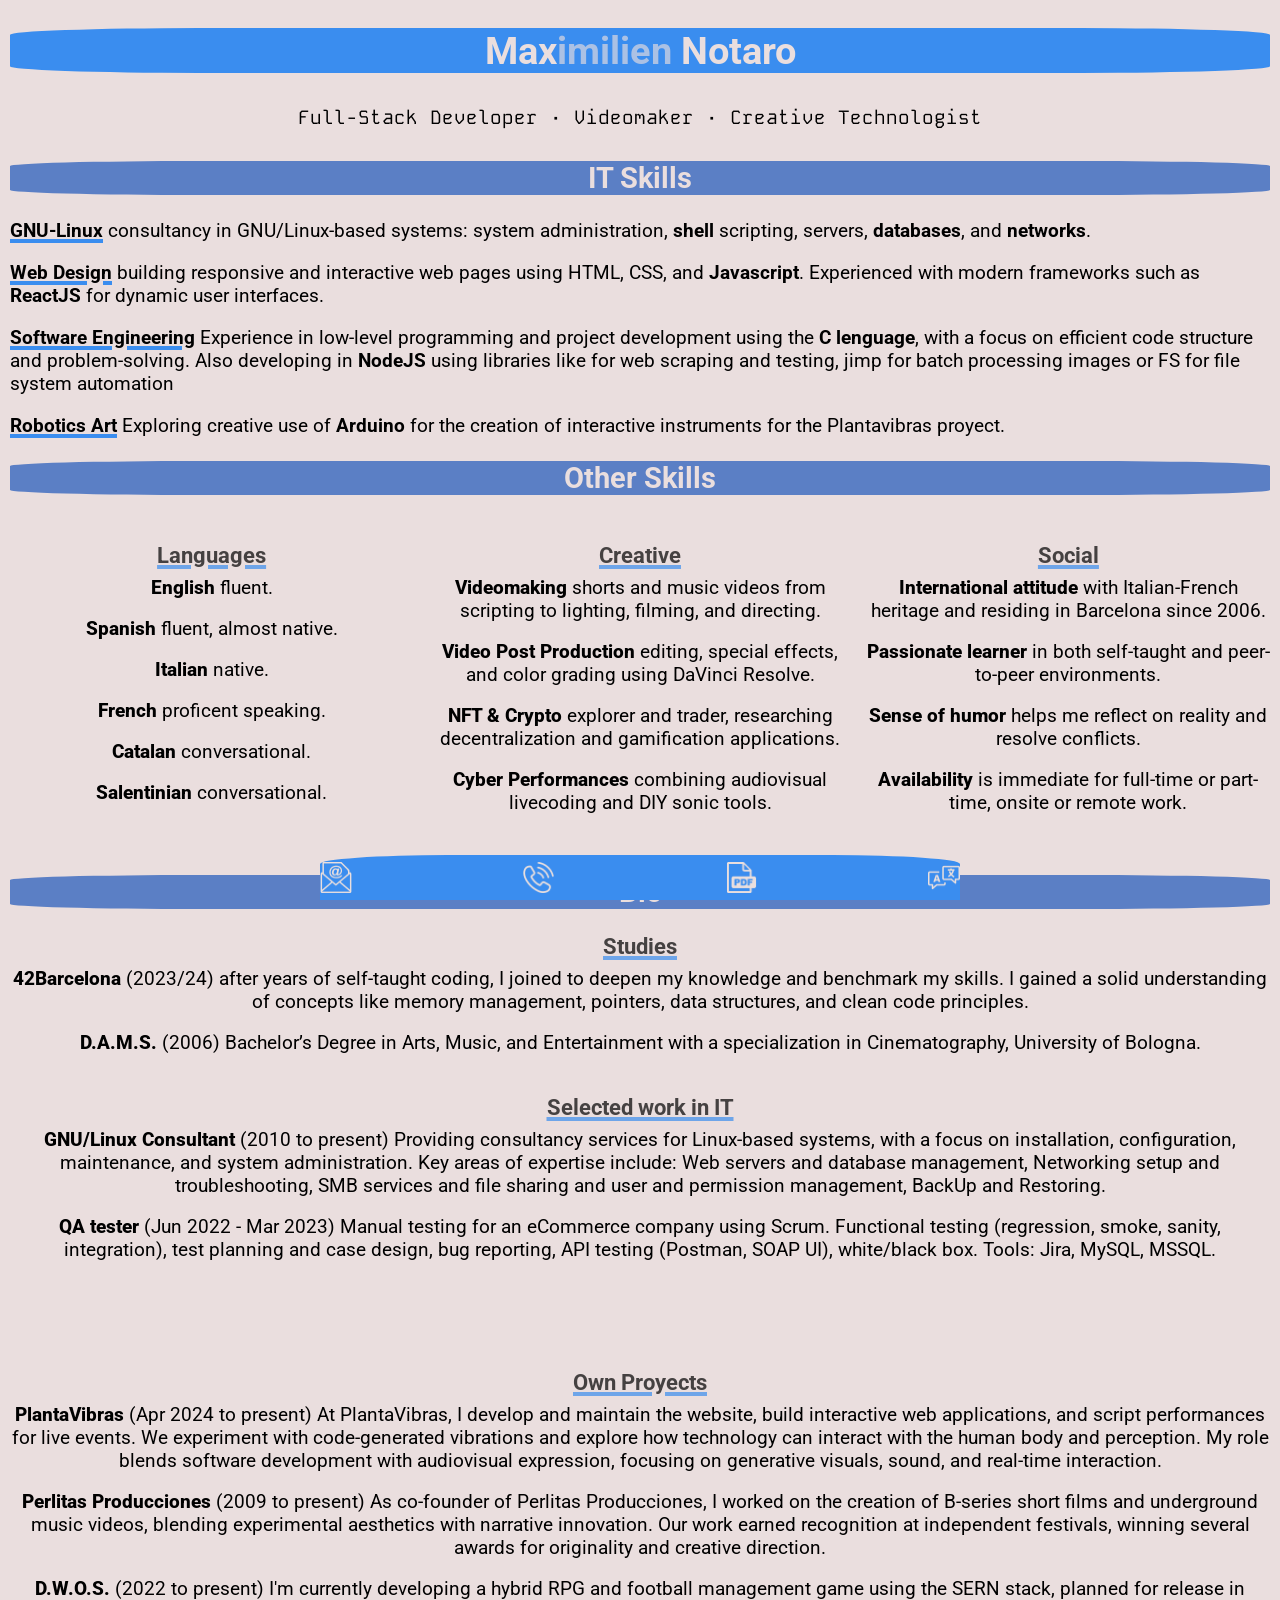
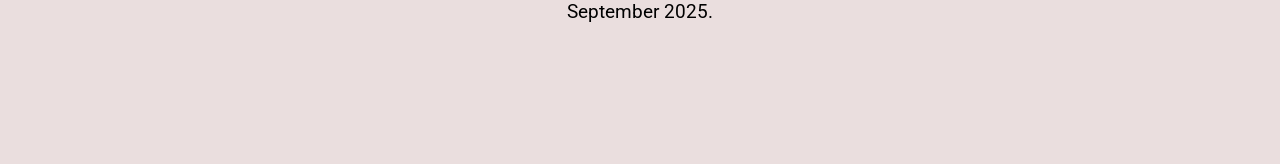
<file: index.html>
<!DOCTYPE html>
<html lang="en">
<head>
    <meta charset="UTF-8">
    <meta http-equiv="X-UA-Compatible" content="IE=edge">
    <meta name="viewport" content="width=device-width, initial-scale=1.0">
    <meta name="author" content="mrhumildad">
    <meta http-equiv='cache-control' content='no-cache'> 
    <meta http-equiv='expires' content='0'> 
    <meta http-equiv='pragma' content='no-cache'>
		<link rel="apple-touch-icon" sizes="180x180" href="img/apple-touch-icon.png">
		<link rel="icon" type="image/png" sizes="32x32" href="img/favicon-32x32.png">
		<link rel="icon" type="image/png" sizes="16x16" href="img/favicon-16x16.png">
		<link rel="manifest" href="img/site.webmanifest">
		<link rel="mask-icon" href="img/safari-pinned-tab.svg" color="#5bbad5">
		<meta name="msapplication-TileColor" content="#da532c">
		<meta name="theme-color" content="#ffffff">
    <link rel="preconnect" href="https://fonts.googleapis.com">
    <link rel="preconnect" href="https://fonts.gstatic.com" crossorigin>
    <link rel="stylesheet" href="styles.css">
    <!-- print style overrides -->
    <link rel="stylesheet" media="print" href="print.css" />
    <link href="https://fonts.googleapis.com/css2?family=Roboto:ital,wght@0,400;0,900;1,400&display=swap" rel="stylesheet">
    <link href="https://fonts.googleapis.com/css2?family=Kode+Mono:wght@400..700&display=swap" rel="stylesheet">
    <title>Max Notaro's CV</title>
</head>
<body>
	
  <div id="header">
    <h1>Max<span id="imilien">imilien</span> Notaro</h1>
  </div>


  <div id="presentation">
		<div id="linksQR">
			<div id="QR-cont" class="print">
				<img id="QR-img" src="./img/qr-code.png" alt="go to responsive C.V.">
			</div>
<!-- 			<div id="links" class="">
				<div class="print">
					<span class="skill-title">TEL.:   </span>
					<span > +34 667 895 921</span>
				</div>
				<div class="print">
					<span class="skill-title">MAIL:   </span>
					<span > notaromaximilien@gmail.com</span>
				</div>
        <div>
					<a class="noprint skill-title" href="https://github.com/mrHumildad">mrhumildad</a>
					<span class="print skill-title">https://github.com/mrHumildad   </span>
					<span > my personal GitHub page.</span>
				</div>
        <div>
					<a class="noprint skill-title" href="https://lalluvia.com/max/">D.W.O.S.</a>
					<span class="print skill-title">https://lalluvia.com/max/   </span>
					<span > ReactJS soccer manager game (WIP).</span>
				</div>
				<div>
						<a class="noprint skill-title" href="https://www.plantavibras.com/">PlantaVibras</a>
						<span class="print skill-title">https://www.plantavibras.com/   </span>
						<span >coding performance proyect.</span>
				</div>
			</div> -->
		</div>
      <p id="headline">Full-Stack Developer · Videomaker · Creative Technologist</p>
    </p>
  </div>
  <h2>IT Skills</h2>
  <div id="tech-skills">
		<p class="skill-parr">
			<span class="skill-title"><b>GNU-Linux</b></span>
<!-- 			<span class="skill-text"> user since 2010, proficient in <span class="accent">shell</span> navigation and basic <span class="accent">scripting</span>. Comfortable working with tools like <span class="accent">Davinci Resolve</span>, <span class="accent">GIMP</span> and <span class="accent">VS Code</span> and more.</span>-->
      <span class="skill-text"> consultancy in GNU/Linux-based systems: system administration, <span class="accent">shell</span> scripting, servers, <span class="accent">databases</span>, and <span class="accent">networks</span>.</span>
		</p>
		<p class="skill-parr">
			<span class="skill-title"><b>Web Design</b></span>
			<span class="skill-text"> building responsive and interactive web pages using HTML, CSS, and <span class="accent">Javascript</span>. Experienced with modern frameworks such as <span class="accent">ReactJS</span> for dynamic user interfaces.</span>
		</p>
		<p class="skill-parr">
			<span class="skill-title"><b>Software Engineering</b></span>
			<span class="skill-text">Experience in low-level programming and project development using the <span class="accent">C lenguage</span>, with a focus on efficient code structure and problem-solving. Also developing in  <span class="accent">NodeJS</span> using libraries like for web scraping and testing, jimp for batch processing images or FS for file system automation</span>
		</p>
		<p class="skill-parr">
			<span class="skill-title"><b>Robotics Art</b></span>
			<span class="skill-text">Exploring creative use of <span class="accent">Arduino</span> for the creation of interactive instruments for the Plantavibras proyect.</span>
		</p>
  </div>
  <h2>Other Skills</h2>
  <div id="skills" class="flex">
    <div id="lang" class="flChild3">
      <h3>Languages</h3>
      <ul>
        <li><span class="other-skill-title">English</span> fluent.</li>
        <li><span class="other-skill-title">Spanish</span> fluent, almost native.</li>
        <li><span class="other-skill-title">Italian</span> native.</li>
        <li><span class="other-skill-title">French</span> proficent speaking.</li>
        <li><span class="other-skill-title">Catalan</span> conversational.</li>
        <li><span class="other-skill-title">Salentinian</span> conversational.</li>
      </ul>
    </div>
		<div id="creative" class="flChild3">
			<h3>Creative</h3>
			<ul>
				<li><span class="other-skill-title">Videomaking</span> shorts and music videos from scripting to lighting, filming, and directing.</li>
				<li><span class="other-skill-title">Video Post Production</span> editing, special effects, and color grading using DaVinci Resolve.</li>
				<li><span class="other-skill-title">NFT & Crypto</span> explorer and trader, researching decentralization and gamification applications.</li>
				<li><span class="other-skill-title">Cyber Performances</span> combining audiovisual livecoding and DIY sonic tools.</li>
			</ul>
		</div>
    <div id="social" class="flChild3">
    	<h3>Social</h3>
    	<ul>
				<li><span class="other-skill-title">International attitude</span> with Italian-French heritage and residing in Barcelona since 2006.</li>
				<li><span class="other-skill-title">Passionate learner</span> in both self-taught and peer-to-peer environments.</li>
				<li><span class="other-skill-title">Sense of humor</span> helps me reflect on reality and resolve conflicts.</li>
				<li><span class="other-skill-title">Availability</span> is immediate for full-time or part-time, onsite or remote work.</li>
			</ul>
    </div>   
  </div>
  <h2>Bio</h2>
  <div id="bio" > 
    <div class="study">
      <h3>Studies</h3>
			<ul>
				<li><span class="other-skill-title">42Barcelona</span> (2023/24) after years of self-taught coding, I joined to deepen my knowledge and benchmark my skills. I gained a solid understanding of concepts like memory management, pointers, data structures, and clean code principles.</li>
				<li><span class="other-skill-title">D.A.M.S.</span> (2006) Bachelor’s Degree in Arts, Music, and Entertainment with a specialization in Cinematography, University of Bologna.</li>
			</ul>
    </div>
    <div class="work">
      <h3>Selected work in IT</h3>
      <ul>
				<li><span class="other-skill-title">GNU/Linux Consultant</span> (2010 to present) Providing consultancy services for Linux-based systems, with a focus on installation, configuration, maintenance, and system administration. Key areas of expertise include: Web servers and database management, Networking setup and troubleshooting, SMB services and file sharing and user and permission management, BackUp and Restoring.</li>
				<li><span class="other-skill-title">QA tester</span> (Jun 2022 - Mar 2023) Manual testing for an eCommerce company using Scrum. Functional testing (regression, smoke, sanity, integration), test planning and case design, bug reporting, API testing (Postman, SOAP UI), white/black box. Tools: Jira, MySQL, MSSQL.</li>
			</ul>
    </div>
    <div class="work">
      <h3>Own Proyects</h3>
      <ul>
				<li><span class="other-skill-title">PlantaVibras</span> (Apr 2024 to present) At PlantaVibras, I develop and maintain the website, build interactive web applications, and script performances for live events. We experiment with code-generated vibrations and explore how technology can interact with the human body and perception. My role blends software development with audiovisual expression, focusing on generative visuals, sound, and real-time interaction.</li>
				<li><span class="other-skill-title">Perlitas Producciones</span> (2009 to present) As co-founder of Perlitas Producciones, I worked on the creation of B-series short films and underground music videos, blending experimental aesthetics with narrative innovation. Our work earned recognition at independent festivals, winning several awards for originality and creative direction.</li>
        <li><span class="other-skill-title">D.W.O.S.</span> (2022 to present)  I'm currently developing a hybrid RPG and football management game using the SERN stack, planned for release in September 2025.</li>
			</ul>
    </div>
  </div>
  <br>
  <footer>
		<a href="mailto:nghizzah@gmail.com" id="mail">
			<img src="./img/email-symbol-icon.webp" alt="mail">
		</a>
    <a href="tel:+34667895921" id="tel">
			<img src="./img/ringing-phone-outline-icon.webp" alt="phone">
		</a>
    <a id="pdf" href="#" onclick="window.print();return false;">
			<img src="./img/pdf-files-icon.webp" alt="pdf">
		</a>
		<a id="traducer" href="./index_ES.html">
			<img class="footIcon" src="./img/language-icon.webp" alt="traduce">
		</a>
  </footer>
  <script src="easterEggs.js"></script>   
</body>
</html>
</file>
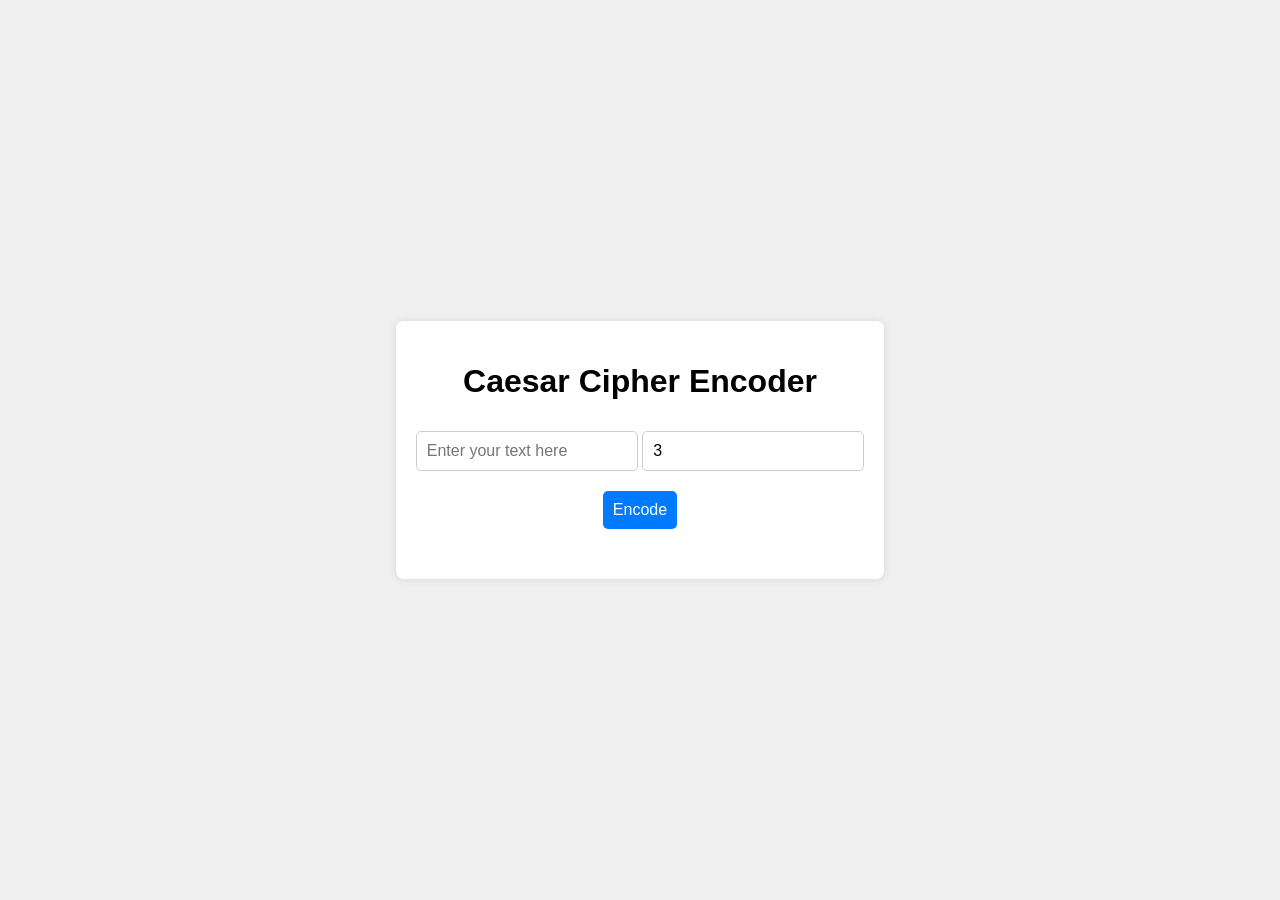
<file: caesar.html>
<!DOCTYPE html>
<html lang="en">
<head>
  <meta charset="UTF-8">
  <meta name="viewport" content="width=device-width, initial-scale=1.0">
  <title>Caesar Cipher</title>
  <style>
    body {
      font-family: Arial, sans-serif;
      background-color: #f0f0f0;
      display: flex;
      justify-content: center;
      align-items: center;
      height: 100vh;
      margin: 0;
    }
    .container {
      background-color: white;
      padding: 20px;
      border-radius: 8px;
      box-shadow: 0 0 10px rgba(0, 0, 0, 0.1);
      text-align: center;
    }
    input, button {
      padding: 10px;
      font-size: 16px;
      margin: 10px 0;
      border-radius: 5px;
      border: 1px solid #ccc;
    }
    button {
      cursor: pointer;
      background-color: #007bff;
      color: white;
      border: none;
    }
    button:hover {
      background-color: #0056b3;
    }
    .result {
      margin-top: 20px;
      font-size: 18px;
      color: #333;
    }
    .copy-btn {
      background-color: #28a745;
      margin-top: 10px;
    }
    .copy-btn:hover {
      background-color: #218838;
    }
  </style>
</head>
<body>
  <div class="container">
    <h1>Caesar Cipher Encoder</h1>
    <input type="text" id="inputString" placeholder="Enter your text here" />
    <input type="number" id="shiftValue" placeholder="Enter shift value" value="3"/>
    <br>
    <button onclick="encodeCaesar()">Encode</button>
    <div class="result" id="resultDisplay"></div>
    <button class="copy-btn" id="copyButton" style="display: none;" onclick="copyToClipboard()">Copy to Clipboard</button>
  </div>
  <script>
    function caesarCipher(str, shift) {
      let result = "";
      for (let i = 0; i < str.length; i++) {
        let charCode = str.charCodeAt(i);
        if (charCode >= 65 && charCode <= 90) {
          result += String.fromCharCode((charCode - 65 + shift) % 26 + 65);
        } else if (charCode >= 97 && charCode <= 122) {
          result += String.fromCharCode((charCode - 97 + shift) % 26 + 97);
        } else {
          result += str[i];
        }
      }
      return result;
    }
    function encodeCaesar() {
      const str = document.getElementById("inputString").value;
      const shift = parseInt(document.getElementById("shiftValue").value);
      if (isNaN(shift)) {
        document.getElementById("resultDisplay").innerText = "Please enter a valid shift number!";
        document.getElementById("copyButton").style.display = "none";
        return;
      }
      const baseURL = 'https://mrhumildad.github.io/curriculum/?x=';
      const result = baseURL + caesarCipher(str, shift);
      document.getElementById("resultDisplay").innerText = "Encoded Text: " + result;
      document.getElementById("copyButton").style.display = "inline-block";
    }
    function copyToClipboard() {
      const resultText = document.getElementById("resultDisplay").innerText.replace("Encoded Text: ", "");
      const tempInput = document.createElement("input");
      document.body.appendChild(tempInput);
      tempInput.value = resultText;
      tempInput.select();
      document.execCommand("copy");
      document.body.removeChild(tempInput);
      alert("Text copied to clipboard!");
    }
  </script>
</body>
</html>

<!-- 
Creative coder with an audiovisual background, I blend technology and artistry through projects like **D.W.O.S.** (a ReactJS soccer manager game) and **PlantaVibras** (a live coding performance project). Skilled in web design, software engineering (C), and real-time shader art, I’m also a GNU-Linux user and NFT explorer. Fluent in six languages, I thrive in collaborative environments, with international experience living in Barcelona since 2006. Available for full-time or part-time roles, I’m ready to bring my enthusiasm and multidisciplinary expertise to innovative projects.

-->
</file>
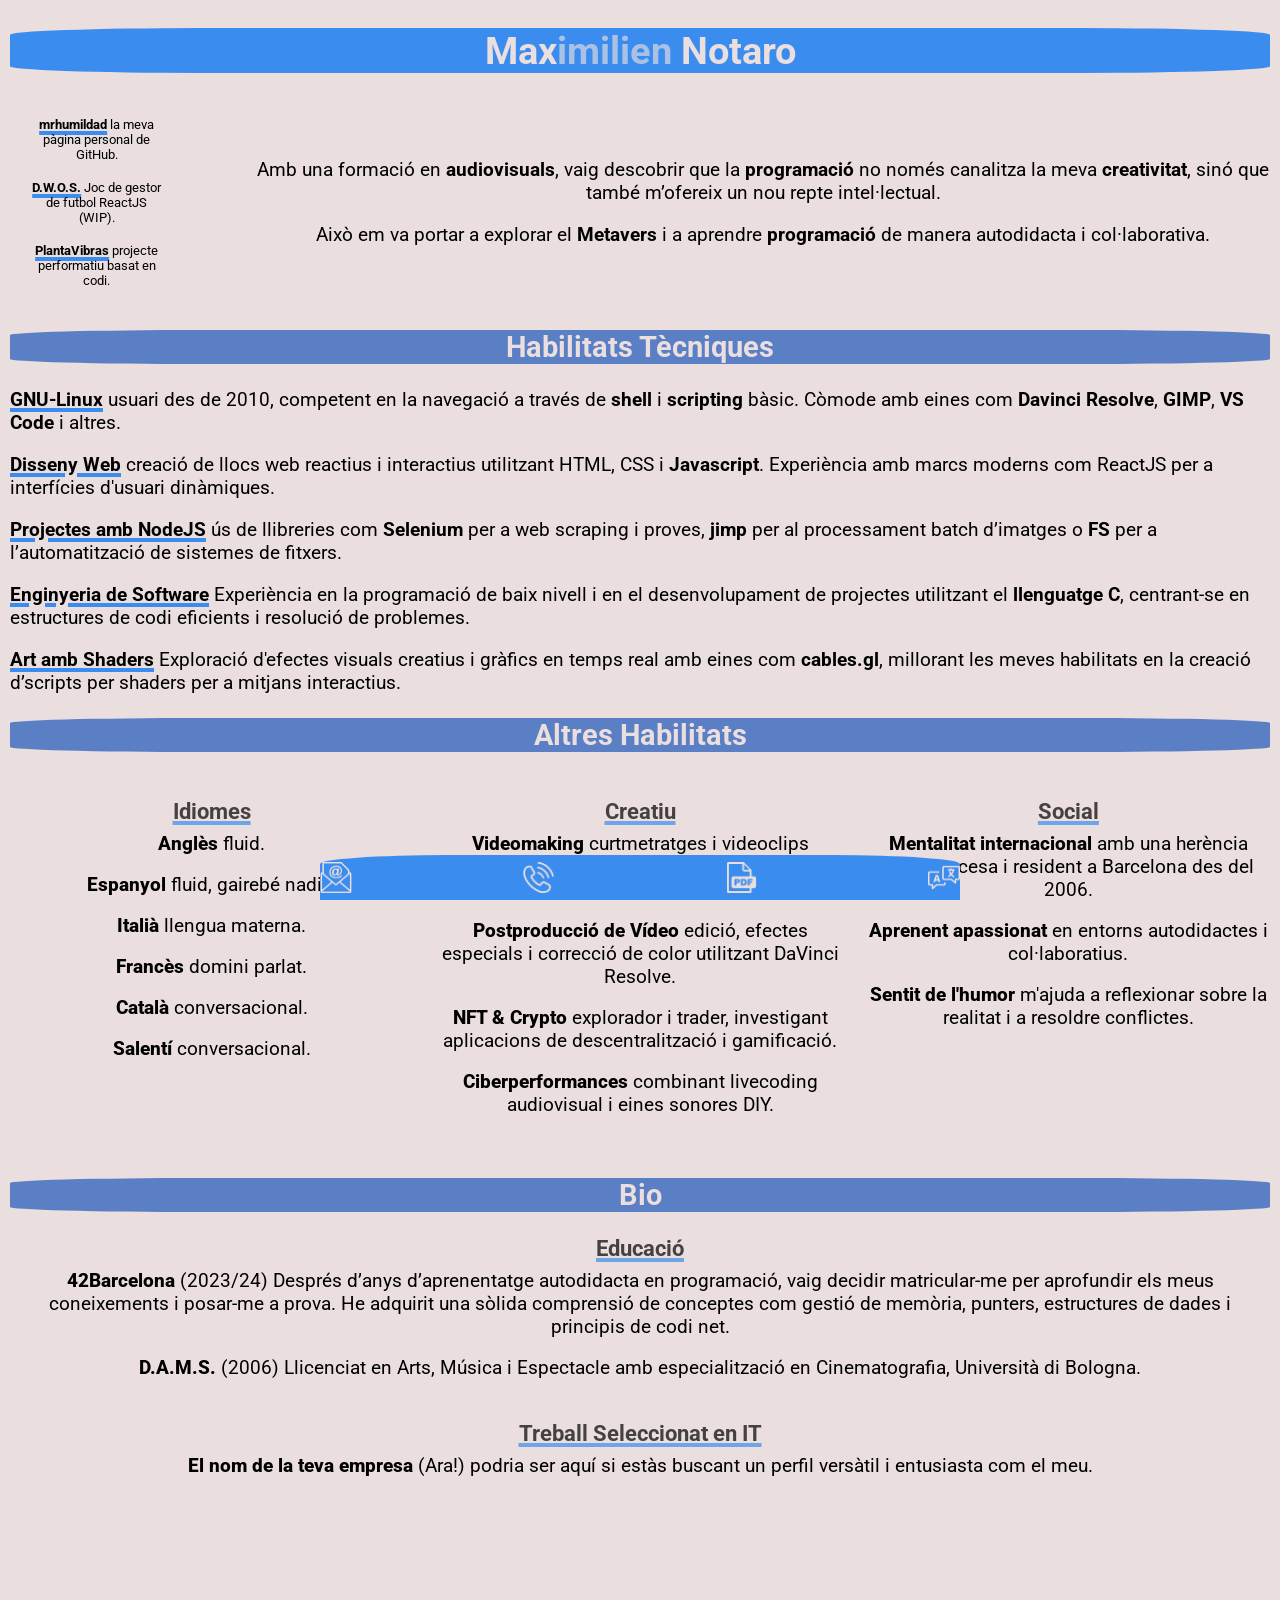
<file: index_CA.html>
<!DOCTYPE html>
<html lang="ca">
<head>
    <meta charset="UTF-8">
    <meta http-equiv="X-UA-Compatible" content="IE=edge">
    <meta name="viewport" content="width=device-width, initial-scale=1.0">
    <meta name="author" content="mrhumildad">
    <meta http-equiv='cache-control' content='no-cache'> 
    <meta http-equiv='expires' content='0'> 
    <meta http-equiv='pragma' content='no-cache'>
		<link rel="apple-touch-icon" sizes="180x180" href="img/apple-touch-icon.png">
		<link rel="icon" type="image/png" sizes="32x32" href="img/favicon-32x32.png">
		<link rel="icon" type="image/png" sizes="16x16" href="img/favicon-16x16.png">
		<link rel="manifest" href="img/site.webmanifest">
		<link rel="mask-icon" href="img/safari-pinned-tab.svg" color="#5bbad5">
		<meta name="msapplication-TileColor" content="#da532c">
		<meta name="theme-color" content="#ffffff">
    <link rel="preconnect" href="https://fonts.googleapis.com">
    <link rel="preconnect" href="https://fonts.gstatic.com" crossorigin>
    <link rel="stylesheet" href="styles.css">
    <!-- print style overrides -->
    <link rel="stylesheet" media="print" href="print.css" />
    <link href="https://fonts.googleapis.com/css2?family=Roboto:ital,wght@0,400;0,900;1,400&display=swap" rel="stylesheet">
    <title>Currículum de Max Notaro</title>
</head>
<body>
  <div id="header">
    <h1>Max<span id="imilien">imilien</span> Notaro</h1>
  </div>
  <div id="presentation">
		<div id="linksQR">
			<div id="QR-cont" class="print">
				<img id="QR-img" src="./img/qr-code.png" alt="ves al C.V. responsive">
			</div>
			<div id="links" class="">
				<div class="print">
					<span class="skill-title">TEL.:   </span>
					<span > +34 667 895 921</span>
				</div>
				<div class="print">
					<span class="skill-title">EMAIL:   </span>
					<span > nghizzah@gmail.com</span>
				</div>
        <div>
					<a class="noprint skill-title" href="https://github.com/mrHumildad">mrhumildad</a>
					<span class="print skill-title">https://github.com/mrHumildad   </span>
					<span > la meva pàgina personal de GitHub.</span>
				</div>
        <div>
					<a class="noprint skill-title" href="https://lalluvia.com/max/">D.W.O.S.</a>
					<span class="print skill-title">https://lalluvia.com/max/   </span>
					<span > Joc de gestor de futbol ReactJS (WIP).</span>
				</div>
				<div>
						<a class="noprint skill-title" href="https://www.plantavibras.com/">PlantaVibras</a>
						<span class="print skill-title">https://www.plantavibras.com/   </span>
						<span >projecte performatiu basat en codi.</span>
				</div>
			</div>
		</div>
		<div id="presText">
			<p>Amb una formació en <b>audiovisuals</b>, vaig descobrir que la <b>programació</b> no només canalitza la meva <b>creativitat</b>, sinó que també m’ofereix un nou repte intel·lectual.</p>
			<p>Això em va portar a explorar el <b>Metavers</b> i a aprendre <b>programació</b> de manera autodidacta i col·laborativa.</p>
		</div>
  </div>
  <h2>Habilitats Tècniques</h2>

  <div id="tech-skills">
		<p class="skill-parr">
			<span class="skill-title"><b>GNU-Linux</b></span>
			<span class="skill-text"> usuari des de 2010, competent en la navegació a través de <span class="accent">shell</span> i <span class="accent">scripting</span> bàsic. Còmode amb eines com <span class="accent">Davinci Resolve</span>, <span class="accent">GIMP</span>, <span class="accent">VS Code</span> i altres.</span>
		</p>
		<p class="skill-parr">
			<span class="skill-title"><b>Disseny Web</b></span>
			<span class="skill-text"> creació de llocs web reactius i interactius utilitzant HTML, CSS i <span class="accent">Javascript</span>. Experiència amb marcs moderns com ReactJS per a interfícies d'usuari dinàmiques.</span>
		</p>
		<p class="skill-parr">
			<span class="skill-title"><b>Projectes amb NodeJS</b></span>
			<span class="skill-text"> ús de llibreries com <span class="accent">Selenium</span> per a web scraping i proves, <span class="accent">jimp</span> per al processament batch d’imatges o <span class="accent">FS</span> per a l’automatització de sistemes de fitxers.</span>
		</p>
		<p class="skill-parr">
			<span class="skill-title"><b>Enginyeria de Software</b></span>
			<span class="skill-text">Experiència en la programació de baix nivell i en el desenvolupament de projectes utilitzant el <span class="accent">llenguatge C</span>, centrant-se en estructures de codi eficients i resolució de problemes.</span>
		</p>
		<p class="skill-parr">
			<span class="skill-title"><b>Art amb Shaders</b></span>
			<span class="skill-text">Exploració d'efectes visuals creatius i gràfics en temps real amb eines com <span class="accent">cables.gl</span>, millorant les meves habilitats en la creació d’scripts per shaders per a mitjans interactius.</span>
		</p>
  </div>
  <h2>Altres Habilitats</h2>
  <div id="skills" class="flex">
    <div id="lang" class="flChild3">
      <h3>Idiomes</h3>
      <ul>
        <li><span class="other-skill-title">Anglès</span> fluid.</li>
        <li><span class="other-skill-title">Espanyol</span> fluid, gairebé nadiu.</li>
        <li><span class="other-skill-title">Italià</span> llengua materna.</li>
        <li><span class="other-skill-title">Francès</span> domini parlat.</li>
        <li><span class="other-skill-title">Català</span> conversacional.</li>
        <li><span class="other-skill-title">Salentí</span> conversacional.</li>
      </ul>
    </div>
		<div id="creative" class="flChild3">
			<h3>Creatiu</h3>
			<ul>
				<li><span class="other-skill-title">Videomaking</span> curtmetratges i videoclips musicals, des del guió fins a la il·luminació, gravació i direcció.</li>
				<li><span class="other-skill-title">Postproducció de Vídeo</span> edició, efectes especials i correcció de color utilitzant DaVinci Resolve.</li>
				<li><span class="other-skill-title">NFT & Crypto</span> explorador i trader, investigant aplicacions de descentralització i gamificació.</li>
				<li><span class="other-skill-title">Ciberperformances</span> combinant livecoding audiovisual i eines sonores DIY.</li>
			</ul>
		</div>
    <div id="social" class="flChild3">
    	<h3>Social</h3>
    	<ul>
				<li><span class="other-skill-title">Mentalitat internacional</span> amb una herència italo-francesa i resident a Barcelona des del 2006.</li>
				<li><span class="other-skill-title">Aprenent apassionat</span> en entorns autodidactes i col·laboratius.</li>
				<li><span class="other-skill-title">Sentit de l'humor</span> m'ajuda a reflexionar sobre la realitat i a resoldre conflictes.</li>
			</ul>
    </div>
  </div>
  <h2>Bio</h2>
	<div id="bio">
		<div class="study">
			<h3>Educació</h3>
				<ul>
					<li><span class="other-skill-title">42Barcelona</span> (2023/24) Després d’anys d’aprenentatge autodidacta en programació, vaig decidir matricular-me per aprofundir els meus coneixements i posar-me a prova. He adquirit una sòlida comprensió de conceptes com gestió de memòria, punters, estructures de dades i principis de codi net.</li>
					<li><span class="other-skill-title">D.A.M.S.</span> (2006) Llicenciat en Arts, Música i Espectacle amb especialització en Cinematografia, Università di Bologna.</li>
				</ul>
			</div>
			<div class="work">
				<h3>Treball Seleccionat en IT</h3>
				<ul>
					<li><span id='your-company' class="other-skill-title">El nom de la teva empresa</span> (Ara!) podria ser aquí si estàs buscant un perfil versàtil i entusiasta com el meu.</li>
				</ul>
			</div>
	</div>
  </div>
  <br>
  <footer>
	<a href="mailto:nghizzah@gmail.com" id="mail">
		<img src="./img/email-symbol-icon.webp" alt="mail">
	</a>
<a href="tel:+34667895921" id="tel">
		<img src="./img/ringing-phone-outline-icon.webp" alt="phone">
	</a>
<a id="pdf" href="#" onclick="window.print();return false;">
		<img src="./img/pdf-files-icon.webp" alt="pdf">
	</a>
	<a id="traducer" href="./index.html">
		<img class="footIcon" src="./img/language-icon.webp" alt="traduce">
	</a>
</footer>
  <script src="easterEggs.js"></script>   
</body>
</html>
</file>
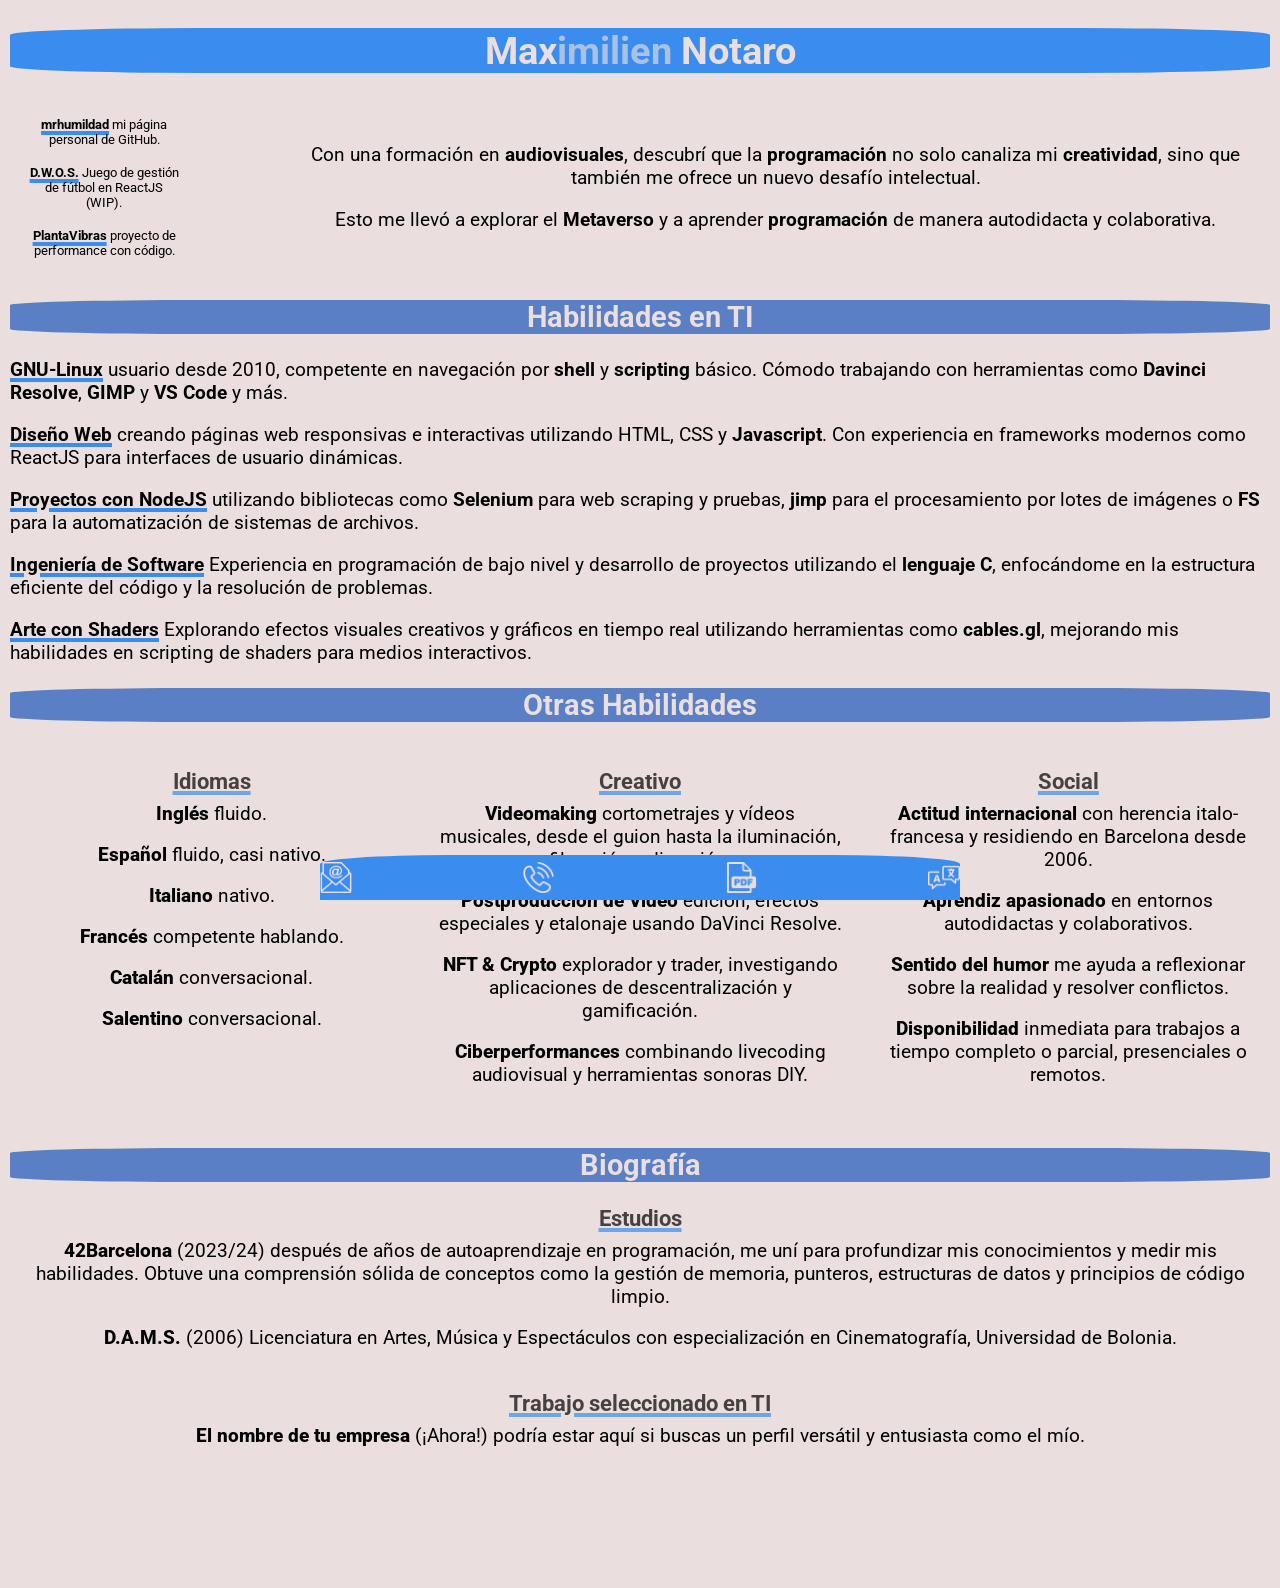
<file: index_ES.html>
<!DOCTYPE html>
<html lang="es">
<head>
    <meta charset="UTF-8">
    <meta http-equiv="X-UA-Compatible" content="IE=edge">
    <meta name="viewport" content="width=device-width, initial-scale=1.0">
    <meta name="author" content="mrhumildad">
    <meta http-equiv='cache-control' content='no-cache'> 
    <meta http-equiv='expires' content='0'> 
    <meta http-equiv='pragma' content='no-cache'>
		<link rel="apple-touch-icon" sizes="180x180" href="img/apple-touch-icon.png">
		<link rel="icon" type="image/png" sizes="32x32" href="img/favicon-32x32.png">
		<link rel="icon" type="image/png" sizes="16x16" href="img/favicon-16x16.png">
		<link rel="manifest" href="img/site.webmanifest">
		<link rel="mask-icon" href="img/safari-pinned-tab.svg" color="#5bbad5">
		<meta name="msapplication-TileColor" content="#da532c">
		<meta name="theme-color" content="#ffffff">
    <link rel="preconnect" href="https://fonts.googleapis.com">
    <link rel="preconnect" href="https://fonts.gstatic.com" crossorigin>
    <link rel="stylesheet" href="styles.css">
    <!-- print style overrides -->
    <link rel="stylesheet" media="print" href="print.css" />
    <link href="https://fonts.googleapis.com/css2?family=Roboto:ital,wght@0,400;0,900;1,400&display=swap" rel="stylesheet">
    <title>Currículum de Max Notaro</title>
</head>
<body>
  <div id="header">
    <h1>Max<span id="imilien">imilien</span> Notaro</h1>
  </div>
  <div id="presentation">
		<div id="linksQR">
			<div id="QR-cont" class="print">
				<img id="QR-img" src="./img/qr-code.png" alt="ir al C.V. responsive">
			</div>
			<div id="links" class="">
				<div class="print">
					<span class="skill-title">TEL.:   </span>
					<span > +34 667 895 921</span>
				</div>
				<div class="print">
					<span class="skill-title">CORREO:   </span>
					<span > nghizzah@gmail.com</span>
				</div>
        <div>
					<a class="noprint skill-title" href="https://github.com/mrHumildad">mrhumildad</a>
					<span class="print skill-title">https://github.com/mrHumildad   </span>
					<span > mi página personal de GitHub.</span>
				</div>
        <div>
					<a class="noprint skill-title" href="https://lalluvia.com/max/">D.W.O.S.</a>
					<span class="print skill-title">https://lalluvia.com/max/   </span>
					<span > Juego de gestión de fútbol en ReactJS (WIP).</span>
				</div>
				<div>
						<a class="noprint skill-title" href="https://www.plantavibras.com/">PlantaVibras</a>
						<span class="print skill-title">https://www.plantavibras.com/   </span>
						<span >proyecto de performance con código.</span>
				</div>
			</div>
		</div>
		<div id="presText">
			<p>Con una formación en <b>audiovisuales</b>, descubrí que la <b>programación</b> no solo canaliza mi <b>creatividad</b>, sino que también me ofrece un nuevo desafío intelectual.</p>
			<p>Esto me llevó a explorar el <b>Metaverso</b> y a aprender <b>programación</b> de manera autodidacta y colaborativa.</p>
		</div>
  </div>
  <h2>Habilidades en TI</h2>

  <div id="tech-skills">
		<p class="skill-parr">
			<span class="skill-title"><b>GNU-Linux</b></span>
			<span class="skill-text"> usuario desde 2010, competente en navegación por <span class="accent">shell</span> y <span class="accent">scripting</span> básico. Cómodo trabajando con herramientas como <span class="accent">Davinci Resolve</span>, <span class="accent">GIMP</span> y <span class="accent">VS Code</span> y más.</span>
		</p>
		<p class="skill-parr">
			<span class="skill-title"><b>Diseño Web</b></span>
			<span class="skill-text"> creando páginas web responsivas e interactivas utilizando HTML, CSS y <span class="accent">Javascript</span>. Con experiencia en frameworks modernos como ReactJS para interfaces de usuario dinámicas.</span>
		</p>
		<p class="skill-parr">
			<span class="skill-title"><b>Proyectos con NodeJS</b></span>
			<span class="skill-text"> utilizando bibliotecas como <span class="accent">Selenium</span> para web scraping y pruebas, <span class="accent">jimp</span> para el procesamiento por lotes de imágenes o <span class="accent">FS</span> para la automatización de sistemas de archivos.</span>
		</p>
		<p class="skill-parr">
			<span class="skill-title"><b>Ingeniería de Software</b></span>
			<span class="skill-text">Experiencia en programación de bajo nivel y desarrollo de proyectos utilizando el <span class="accent">lenguaje C</span>, enfocándome en la estructura eficiente del código y la resolución de problemas.</span>
		</p>
		<p class="skill-parr">
			<span class="skill-title"><b>Arte con Shaders</b></span>
			<span class="skill-text">Explorando efectos visuales creativos y gráficos en tiempo real utilizando herramientas como <span class="accent">cables.gl</span>, mejorando mis habilidades en scripting de shaders para medios interactivos.</span>
		</p>
  </div>
  <h2>Otras Habilidades</h2>
  <div id="skills" class="flex">
    <div id="lang" class="flChild3">
      <h3>Idiomas</h3>
      <ul>
        <li><span class="other-skill-title">Inglés</span> fluido.</li>
        <li><span class="other-skill-title">Español</span> fluido, casi nativo.</li>
        <li><span class="other-skill-title">Italiano</span> nativo.</li>
        <li><span class="other-skill-title">Francés</span> competente hablando.</li>
        <li><span class="other-skill-title">Catalán</span> conversacional.</li>
        <li><span class="other-skill-title">Salentino</span> conversacional.</li>
      </ul>
    </div>
		<div id="creative" class="flChild3">
			<h3>Creativo</h3>
			<ul>
				<li><span class="other-skill-title">Videomaking</span> cortometrajes y vídeos musicales, desde el guion hasta la iluminación, filmación y dirección.</li>
				<li><span class="other-skill-title">Postproducción de Video</span> edición, efectos especiales y etalonaje usando DaVinci Resolve.</li>
				<li><span class="other-skill-title">NFT & Crypto</span> explorador y trader, investigando aplicaciones de descentralización y gamificación.</li>
				<li><span class="other-skill-title">Ciberperformances</span> combinando livecoding audiovisual y herramientas sonoras DIY.</li>
			</ul>
		</div>
    <div id="social" class="flChild3">
    	<h3>Social</h3>
    	<ul>
				<li><span class="other-skill-title">Actitud internacional</span> con herencia italo-francesa y residiendo en Barcelona desde 2006.</li>
				<li><span class="other-skill-title">Aprendiz apasionado</span> en entornos autodidactas y colaborativos.</li>
				<li><span class="other-skill-title">Sentido del humor</span> me ayuda a reflexionar sobre la realidad y resolver conflictos.</li>
				<li><span class="other-skill-title">Disponibilidad</span> inmediata para trabajos a tiempo completo o parcial, presenciales o remotos.</li>
			</ul>
    </div>   
  </div>
  <h2>Biografía</h2>
  <div id="bio" >
    <div class="study">
      <h3>Estudios</h3>
			<ul>
				<li><span class="other-skill-title">42Barcelona</span> (2023/24) después de años de autoaprendizaje en programación, me uní para profundizar mis conocimientos y medir mis habilidades. Obtuve una comprensión sólida de conceptos como la gestión de memoria, punteros, estructuras de datos y principios de código limpio.</li>
				<li><span class="other-skill-title">D.A.M.S.</span> (2006) Licenciatura en Artes, Música y Espectáculos con especialización en Cinematografía, Universidad de Bolonia.</li>
			</ul>
    </div>
    <div class="work">
      <h3>Trabajo seleccionado en TI</h3>
      <ul>
				<li><span id='your-company' class="other-skill-title">El nombre de tu empresa</span> (¡Ahora!) podría estar aquí si buscas un perfil versátil y entusiasta como el mío.</li>
			</ul>
    </div>
  </div>
  <br>
  <footer>
	<a href="mailto:nghizzah@gmail.com" id="mail">
		<img src="./img/email-symbol-icon.webp" alt="mail">
	</a>
<a href="tel:+34667895921" id="tel">
		<img src="./img/ringing-phone-outline-icon.webp" alt="phone">
	</a>
<a id="pdf" href="#" onclick="window.print();return false;">
		<img src="./img/pdf-files-icon.webp" alt="pdf">
	</a>
	<a id="traducer" href="./index_IT.html">
		<img class="footIcon" src="./img/language-icon.webp" alt="traduce">
	</a>
</footer>
  <script src="easterEggs.js"></script>   
</body>
</html>
</file>
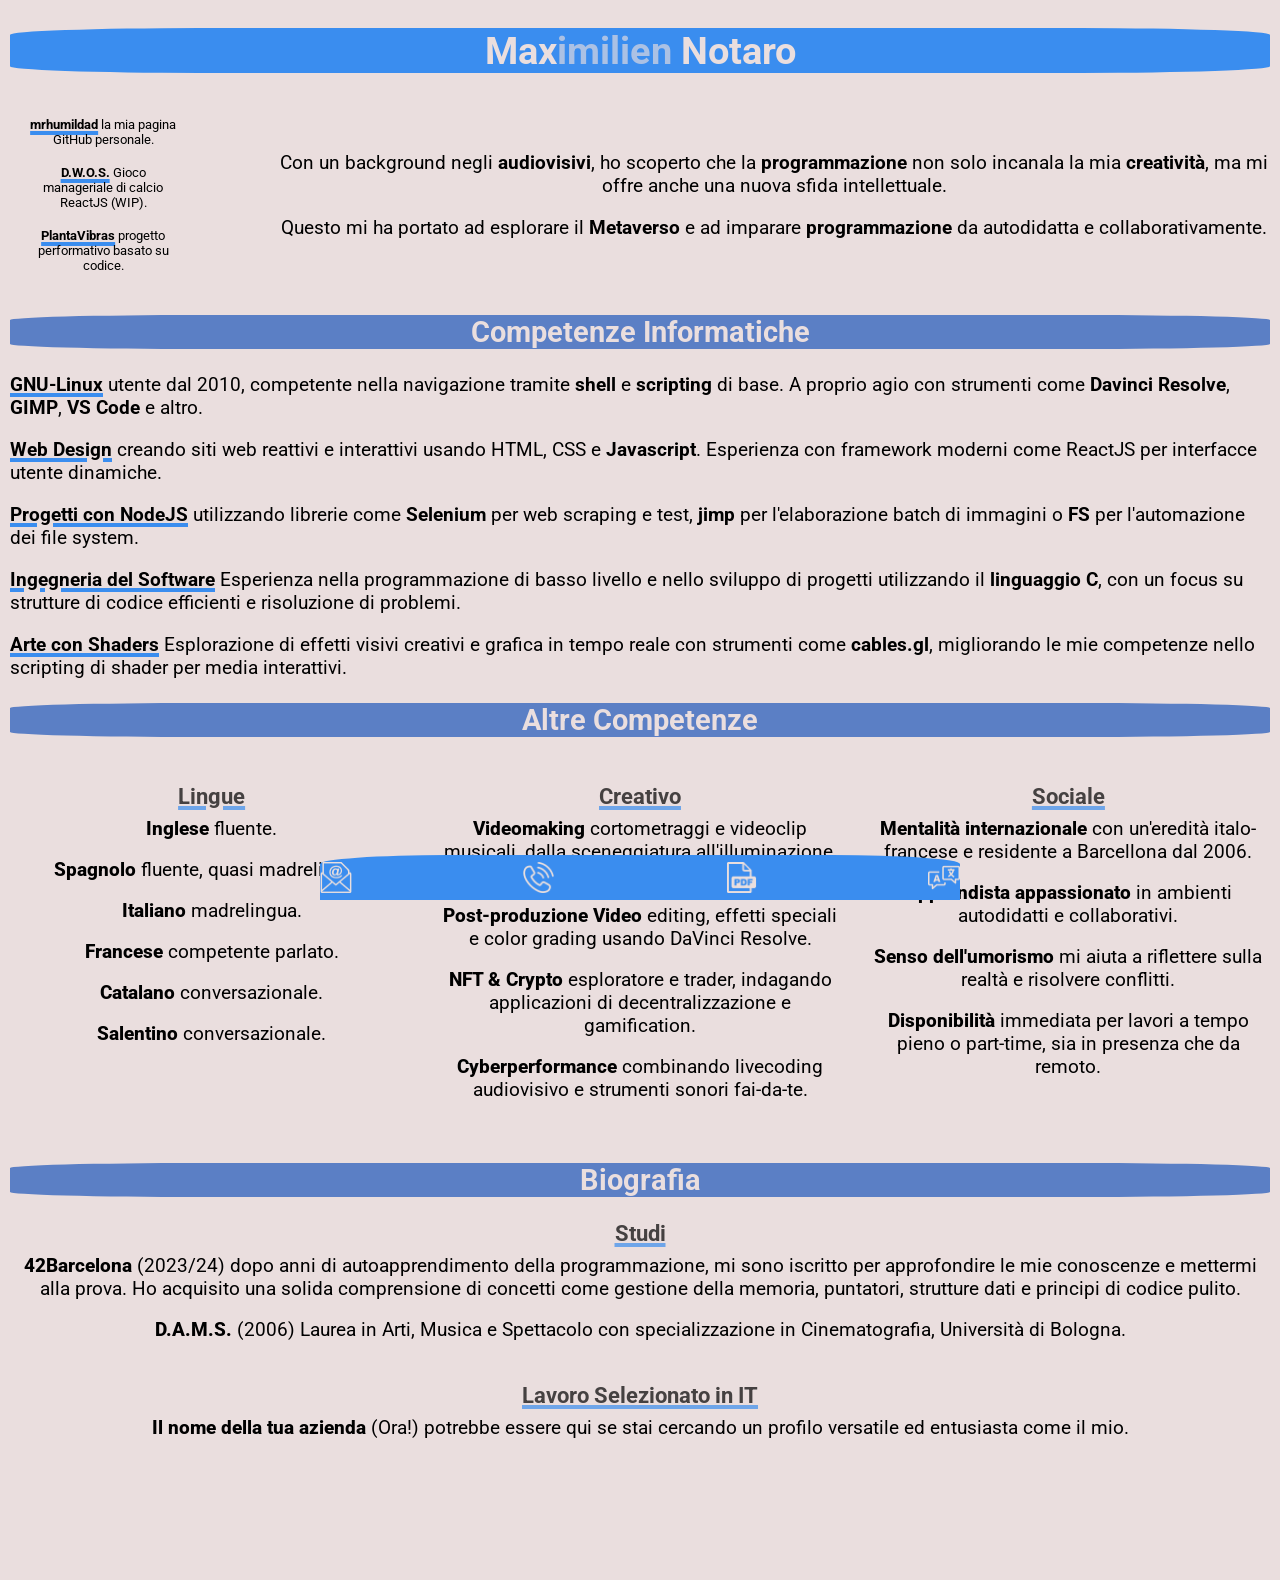
<file: index_IT.html>
<!DOCTYPE html>
<html lang="it">
<head>
    <meta charset="UTF-8">
    <meta http-equiv="X-UA-Compatible" content="IE=edge">
    <meta name="viewport" content="width=device-width, initial-scale=1.0">
    <meta name="author" content="mrhumildad">
    <meta http-equiv='cache-control' content='no-cache'> 
    <meta http-equiv='expires' content='0'> 
    <meta http-equiv='pragma' content='no-cache'>
		<link rel="apple-touch-icon" sizes="180x180" href="img/apple-touch-icon.png">
		<link rel="icon" type="image/png" sizes="32x32" href="img/favicon-32x32.png">
		<link rel="icon" type="image/png" sizes="16x16" href="img/favicon-16x16.png">
		<link rel="manifest" href="img/site.webmanifest">
		<link rel="mask-icon" href="img/safari-pinned-tab.svg" color="#5bbad5">
		<meta name="msapplication-TileColor" content="#da532c">
		<meta name="theme-color" content="#ffffff">
    <link rel="preconnect" href="https://fonts.googleapis.com">
    <link rel="preconnect" href="https://fonts.gstatic.com" crossorigin>
    <link rel="stylesheet" href="styles.css">
    <!-- print style overrides -->
    <link rel="stylesheet" media="print" href="print.css" />
    <link href="https://fonts.googleapis.com/css2?family=Roboto:ital,wght@0,400;0,900;1,400&display=swap" rel="stylesheet">
    <title>Curriculum di Max Notaro</title>
</head>
<body>
  <div id="header">
    <h1>Max<span id="imilien">imilien</span> Notaro</h1>
  </div>
  <div id="presentation">
		<div id="linksQR">
			<div id="QR-cont" class="print">
				<img id="QR-img" src="./img/qr-code.png" alt="vai al C.V. responsive">
			</div>
			<div id="links" class="">
				<div class="print">
					<span class="skill-title">TEL.:   </span>
					<span > +34 667 895 921</span>
				</div>
				<div class="print">
					<span class="skill-title">EMAIL:   </span>
					<span > nghizzah@gmail.com</span>
				</div>
        <div>
					<a class="noprint skill-title" href="https://github.com/mrHumildad">mrhumildad</a>
					<span class="print skill-title">https://github.com/mrHumildad   </span>
					<span > la mia pagina GitHub personale.</span>
				</div>
        <div>
					<a class="noprint skill-title" href="https://lalluvia.com/max/">D.W.O.S.</a>
					<span class="print skill-title">https://lalluvia.com/max/   </span>
					<span > Gioco manageriale di calcio ReactJS (WIP).</span>
				</div>
				<div>
						<a class="noprint skill-title" href="https://www.plantavibras.com/">PlantaVibras</a>
						<span class="print skill-title">https://www.plantavibras.com/   </span>
						<span >progetto performativo basato su codice.</span>
				</div>
			</div>
		</div>
		<div id="presText">
			<p>Con un background negli <b>audiovisivi</b>, ho scoperto che la <b>programmazione</b> non solo incanala la mia <b>creatività</b>, ma mi offre anche una nuova sfida intellettuale.</p>
			<p>Questo mi ha portato ad esplorare il <b>Metaverso</b> e ad imparare <b>programmazione</b> da autodidatta e collaborativamente.</p>
		</div>
  </div>
  <h2>Competenze Informatiche</h2>

  <div id="tech-skills">
		<p class="skill-parr">
			<span class="skill-title"><b>GNU-Linux</b></span>
			<span class="skill-text"> utente dal 2010, competente nella navigazione tramite <span class="accent">shell</span> e <span class="accent">scripting</span> di base. A proprio agio con strumenti come <span class="accent">Davinci Resolve</span>, <span class="accent">GIMP</span>, <span class="accent">VS Code</span> e altro.</span>
		</p>
		<p class="skill-parr">
			<span class="skill-title"><b>Web Design</b></span>
			<span class="skill-text"> creando siti web reattivi e interattivi usando HTML, CSS e <span class="accent">Javascript</span>. Esperienza con framework moderni come ReactJS per interfacce utente dinamiche.</span>
		</p>
		<p class="skill-parr">
			<span class="skill-title"><b>Progetti con NodeJS</b></span>
			<span class="skill-text"> utilizzando librerie come <span class="accent">Selenium</span> per web scraping e test, <span class="accent">jimp</span> per l'elaborazione batch di immagini o <span class="accent">FS</span> per l'automazione dei file system.</span>
		</p>
		<p class="skill-parr">
			<span class="skill-title"><b>Ingegneria del Software</b></span>
			<span class="skill-text">Esperienza nella programmazione di basso livello e nello sviluppo di progetti utilizzando il <span class="accent">linguaggio C</span>, con un focus su strutture di codice efficienti e risoluzione di problemi.</span>
		</p>
		<p class="skill-parr">
			<span class="skill-title"><b>Arte con Shaders</b></span>
			<span class="skill-text">Esplorazione di effetti visivi creativi e grafica in tempo reale con strumenti come <span class="accent">cables.gl</span>, migliorando le mie competenze nello scripting di shader per media interattivi.</span>
		</p>
  </div>
  <h2>Altre Competenze</h2>
  <div id="skills" class="flex">
    <div id="lang" class="flChild3">
      <h3>Lingue</h3>
      <ul>
        <li><span class="other-skill-title">Inglese</span> fluente.</li>
        <li><span class="other-skill-title">Spagnolo</span> fluente, quasi madrelingua.</li>
        <li><span class="other-skill-title">Italiano</span> madrelingua.</li>
        <li><span class="other-skill-title">Francese</span> competente parlato.</li>
        <li><span class="other-skill-title">Catalano</span> conversazionale.</li>
        <li><span class="other-skill-title">Salentino</span> conversazionale.</li>
      </ul>
    </div>
		<div id="creative" class="flChild3">
			<h3>Creativo</h3>
			<ul>
				<li><span class="other-skill-title">Videomaking</span> cortometraggi e videoclip musicali, dalla sceneggiatura all'illuminazione, riprese e regia.</li>
				<li><span class="other-skill-title">Post-produzione Video</span> editing, effetti speciali e color grading usando DaVinci Resolve.</li>
				<li><span class="other-skill-title">NFT & Crypto</span> esploratore e trader, indagando applicazioni di decentralizzazione e gamification.</li>
				<li><span class="other-skill-title">Cyberperformance</span> combinando livecoding audiovisivo e strumenti sonori fai-da-te.</li>
			</ul>
		</div>
    <div id="social" class="flChild3">
    	<h3>Sociale</h3>
    	<ul>
				<li><span class="other-skill-title">Mentalità internazionale</span> con un'eredità italo-francese e residente a Barcellona dal 2006.</li>
				<li><span class="other-skill-title">Apprendista appassionato</span> in ambienti autodidatti e collaborativi.</li>
				<li><span class="other-skill-title">Senso dell'umorismo</span> mi aiuta a riflettere sulla realtà e risolvere conflitti.</li>
				<li><span class="other-skill-title">Disponibilità</span> immediata per lavori a tempo pieno o part-time, sia in presenza che da remoto.</li>
			</ul>
    </div>   
  </div>
  <h2>Biografia</h2>
  	<div id="bio">
		<div class="study">
			<h3>Studi</h3>
			<ul>
				<li><span class="other-skill-title">42Barcelona</span> (2023/24) dopo anni di autoapprendimento della programmazione, mi sono iscritto per approfondire le mie conoscenze e mettermi alla prova. Ho acquisito una solida comprensione di concetti come gestione della memoria, puntatori, strutture dati e principi di codice pulito.</li>
				<li><span class="other-skill-title">D.A.M.S.</span> (2006) Laurea in Arti, Musica e Spettacolo con specializzazione in Cinematografia, Università di Bologna.</li>
			</ul>
    </div>
    <div class="work">
      <h3>Lavoro Selezionato in IT</h3>
      <ul>
				<li><span id='your-company' class="other-skill-title">Il nome della tua azienda</span> (Ora!) potrebbe essere qui se stai cercando un profilo versatile ed entusiasta come il mio.</li>
			</ul>
    </div>
	</div>
  
  </div>
  <br>
  <footer>
	<a href="mailto:nghizzah@gmail.com" id="mail">
		<img src="./img/email-symbol-icon.webp" alt="mail">
	</a>
<a href="tel:+34667895921" id="tel">
		<img src="./img/ringing-phone-outline-icon.webp" alt="phone">
	</a>
<a id="pdf" href="#" onclick="window.print();return false;">
		<img src="./img/pdf-files-icon.webp" alt="pdf">
	</a>
	<a id="traducer" href="./index_CA.html">
		<img class="footIcon" src="./img/language-icon.webp" alt="traduce">
	</a>
</footer>
  <script src="easterEggs.js"></script>   
</body>
</html>
</file>
<file: styles.css>
:root {
    --light: #87CEFA;
    --dark: #5B7FC5;
    --life: #3A8DEF;
    --white:#eadede;
    --grey: #eadedea3;
}
.print {
    display: none;
}
.accent {
    font-weight: 700;
}
body {  
    font-family: 'Roboto', sans-serif;
    margin: 0;
    padding: 10px;
    text-decoration: none;
    background-color: var(--white);
    text-align: center;
    margin-block-start: 0;
    margin-block-end: 0;
}
a {
    text-decoration: none;
    color: inherit;
}
a:hover {
    color: var(--life);
    transform: scale(110%);
}
ul {
    padding-inline-start: 0;
}
li {
    padding-bottom: 18px;
    list-style-type: none;
}
h1 {
    color: var(--white);
    background-color: var(--life);
    margin-top: 2vh;
    border-radius: 15%; 
}
h2 {
    color: var(--white);
    background-color: var(--dark);
    border-radius: 15%; 
}

h3 {
    margin-bottom: 8px;
    text-decoration: underline;
    text-decoration-color: var(--life);
    text-decoration-thickness: 4px;
    opacity: 70%;
}
ul {
    margin-top: 5px;  
}
#imilien {
    color: var(--grey);
}
#presentation {
    margin: auto;
    display: flex;
    flex-direction: column-reverse; 
}
#links {
    display: flex;
    flex-direction: column;
    gap: 18px;
    padding : 18px;

    max-width: 60%;
    height: 100%;
    margin: auto;
    align-items: center;
    justify-content: center;
    align-content: center;
    font-size: 70%;
}

#tech-skills {
    text-align: left;
}

.other-skill-title {
    font-weight: 800;
}

.skill-title {
    text-decoration: underline;
    text-decoration-color: var(--life);
    text-decoration-thickness: 4px;
    font-weight: 700;
}
#headline {
    font-family: "Kode Mono", monospace;
    font-optical-sizing: auto;
    margin: auto;
}

#skills {
    margin: 0;
}

footer {
    width: 80%;
    height: 5vh;
    background-color: var(--life);
    bottom: 0;
    left: 50%;
    position: fixed;
    display: flex;
    justify-content: space-around;
    align-items: center;
    transform: translate(-50%, -0%);
    border-radius: 20% 20% 0 0;
    opacity: 0;
    animation: slideUp 2s forwards; /* Animation with duration */
    animation-delay: 2s;
}
@keyframes slideUp {
    from {
        transform: translate(-50%, 100%); /* Start off-screen */
        opacity: 0; /* Start as invisible */
    }
    to {
        transform: translate(-50%, 0); /* End at its normal position */
        opacity: 1; /* Make it visible */
    }
}
footer img {
    height: 3.5vh; /* Adjust the height as needed */
    width: auto; /* Maintain aspect ratio */
    display: block;
}

#mail, #tel, #pdf, #traducer {
    color: var(--white);
    font-weight: bold;
    display: flex; /* Make anchor tags flex containers */
    align-items: center; /* Center images vertically in anchor tags */
}

@media only screen and (min-width: 700px) {
    body {
        font-size: 120%;
        background-color: ffffff;
    }
    .flex {
        display: flex;
        justify-content: space-between;
    }
    .flChild3 {
        width: 32%;
    }
    #presentation {
        flex-direction: row;
        align-items: center;
        gap: 18px;
    }
    footer {
        width: 50%;
        background-color: var(--life);
        bottom: 0;
        left: 50%;
        position: fixed;
        display: flex;
        justify-content: space-between;
        transform: scale(120%);
        transform: translate(-50%, -0%);
    }
    #links {
        margin: 0;
        max-width: 60%;
        padding: 18px;
    }
    .work ul:last-child {
        margin-bottom: 10vh;
    }
}
</file>
<file: print.css>
:root {
    --white : #ffffff;
    --black: #000000;
}
h1, h2 {
    color: var(--black);
    background-color: var(--white);
}
.skill-title, h3 {
    text-decoration-color: var(--black);
    text-decoration-thickness: 2px;
}
.noprint {
    display: none;
}
#imilien {
    color: var(--black);
    opacity: 50%;
}


.print {
    display: inline;
}
#linksQR {
    display: flex;
}
#links {
   align-items: baseline; 
}
#QR-img {
    width: 4cm;
}

@page { size: auto;  margin: 5mm; }
body {
    font-size: 12px;
    border: 0;
    }
.flex {
    display: flex;
    justify-content: space-between;
}
.flChild3 {
    width: 32%;
}
    
h1, h2 {
    margin-top: 0.2%;
    margin-bottom: 0.2%;
}
#presentation {
    display: flex;
    flex-direction: column-reverse;
    align-items: center;
    gap: 18px;
}
footer{
    display: none;
}
li {
    padding-bottom: 5px;
}
#presText {
    border: 3px;
    width: 80%s;
}
</file>
